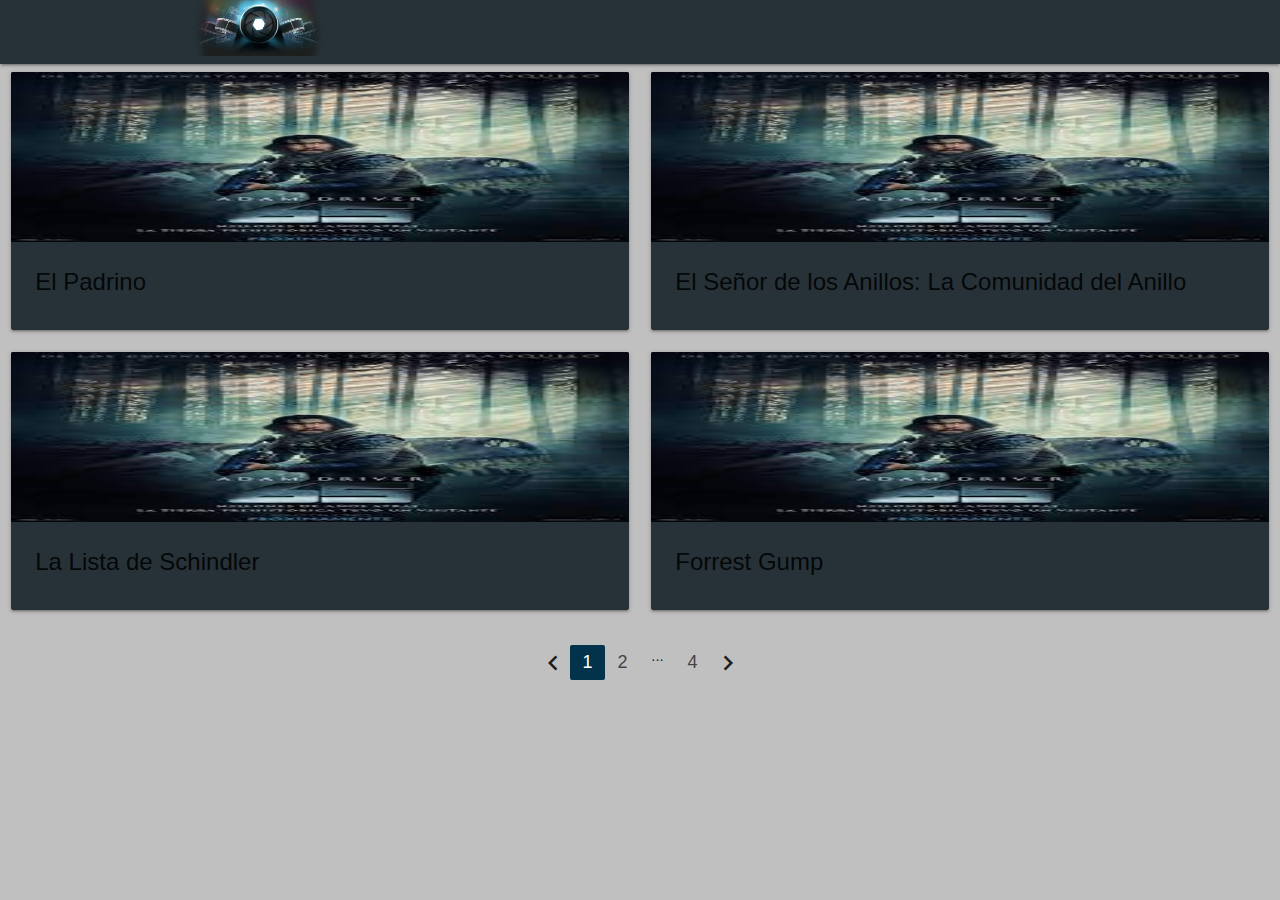
<file: vistas/peliculas.html>
<!DOCTYPE html>
<!--[if lt IE 7]>      <html class="no-js lt-ie9 lt-ie8 lt-ie7"> <![endif]-->
<!--[if IE 7]>         <html class="no-js lt-ie9 lt-ie8"> <![endif]-->
<!--[if IE 8]>         <html class="no-js lt-ie9"> <![endif]-->
<!--[if gt IE 8]>      <html class="no-js"> <!--<![endif]-->
<html>
  <head>
    <meta charset="utf-8" />
    <meta http-equiv="X-UA-Compatible" content="IE=edge" />
    <title></title>
    <meta name="description" content="" />
    <meta name="viewport" content="width=device-width, initial-scale=1" />
    <link rel="stylesheet" href="../librerias/css/materialize.min.css" />
    <link rel="stylesheet" href="../librerias/css/icon.css" />
    <link rel="stylesheet" href="../librerias/css/index.css" />
  </head>
  <body class="body-color">
    <header>
      <nav class="blue-grey darken-4">
        <div class="nav-wrapper container">
          <div class="nav-logo-wrapper">
            <a href="#" class="brand-logo"
              ><img
                src="../librerias/img/sidebar.png"
                style="width: 135px; height: 100%"
                alt="Logo"
            /></a>
          </div>
          <a href="#" data-target="mobile-demo" class="sidenav-trigger"
            ><i class="material-icons">menu</i></a
          >
          <ul class="right hide-on-large-only">
            <li>
              <a href="../index.html" class="waves-effect waves-light"
                ><i class="material-icons left">home</i>Inicio</a
              >
            </li>
          </ul>
        </div>
      </nav>
      <ul class="sidenav" id="mobile-demo">
        <li>
          <div class="user-view z-depth-2">
            <div class="background">
              <img src="../librerias/img/sidebar.png" />
            </div>

            <div class="name-wrapper">
              <a href="#name"
                ><span class="white-text name">Cinema Visión</span></a
              >
              <a href="#phone"
                ><span class="white-text phone">Teléfono: 555-1234</span></a
              >
            </div>
          </div>
        </li>

        <li style="margin-top: 15px">
          <a href="../index.html" class="waves-effect"
            ><i class="material-icons left">home</i>Inicio</a
          >
        </li>
        <li>
          <div class="divider"></div>
        </li>
        <li>
          <p class="title-ul-sidenav">Videos</p>
        </li>
        <li>
          <a href="#" class="waves-effect"
            ><i class="material-icons left">movie</i>Películas</a
          >
        </li>
        <li>
          <a href="#" class="waves-effect"
            ><i class="material-icons left">tv</i>Series</a
          >
        </li>
        <li>
          <a href="#" class="waves-effect"
            ><i class="material-icons left">book</i>Novelas</a
          >
        </li>
        <li>
          <div class="divider"></div>
        </li>
        <li>
          <p class="title-ul-sidenav">Música</p>
        </li>
        <li>
          <a href="#" class="waves-effect"
            ><i class="material-icons">library_music</i>Discografía</a
          >
        </li>
        <li>
          <a href="#" class="waves-effect"
            ><i class="material-icons">mic</i>Cantantes</a
          >
        </li>
      </ul>
    </header>

    <main>
      <div class="row" id="movies-container"></div>
      <ul class="pagination" id="paginacion"></ul>
    </main>

    <script src="../librerias/js/jquery.min3.js"></script>
    <script src="../librerias/js/materialize.min.js"></script>
    <script src="../librerias/js/materialize-pagination.js"></script>
    <script src="../librerias/js/init.js"></script>
    <script src="../librerias/js/dataPeliculas.js"></script>
    <script src="../librerias/js/peliculas.js"></script>
    <script></script>
  </body>
</html>
</file>
<file: librerias/css/icon.css>
/* fallback */
@font-face {
  font-family: "Material Icons";
  font-style: normal;
  font-weight: 400;
  src: url(flUhRq6tzZclQEJ-Vdg-IuiaDsNc.woff2) format("woff2");
}

.material-icons {
  font-family: "Material Icons";
  font-weight: normal;
  font-style: normal;
  font-size: 24px;
  line-height: 1;
  letter-spacing: normal;
  text-transform: none;
  display: inline-block;
  white-space: nowrap;
  word-wrap: normal;
  direction: ltr;
  -webkit-font-feature-settings: "liga";
  -webkit-font-smoothing: antialiased;
}
</file>
<file: librerias/css/index.css>
.body-color {
  background-color: rgba(128, 128, 128, 0.495) !important;
}

.user-view {
  width: 300px;
  height: 220px;
}

.user-view .background img {
  width: 100%;
  height: 100%;
  object-fit: cover;
}

.sidenav .user-view .name-wrapper {
  text-align: center;
  margin-top: 100px;
}

.sidenav .user-view .name {
  font-size: 24px;
  display: block;
}

.sidenav .user-view .phone {
  font-size: 15px;
  display: block;
  margin-top: 0px;
}

.title-ul-sidenav {
  padding: 0 32px;
  margin: 0;
  margin-top: 14px;
}
/******************************************/
.img-card {
  height: 170px;
}

.card .card-image .card-title {
  font-size: 15px;
  font-weight: 300;
  color: white;
  width: 100%;
  opacity: 0.7;
  margin-left: 3px;
  margin-bottom: -3px;
}

.card-title-shadow {
  -webkit-box-shadow: 0 4px 5px 0 rgba(0, 0, 0, 0.542),
    0 1px 10px 0 rgba(0, 0, 0, 0.12), 0 2px 4px -1px rgba(0, 0, 0, 0.889);
  box-shadow: 0 4px 5px 0 rgba(0, 0, 0, 0.542), 0 1px 10px 0 rgba(0, 0, 0, 0.12),
    0 2px 4px -1px rgba(0, 0, 0, 0.889);
}

.pagination li {
  height: 35px;
  width: 35px;
}

.pagination li a {
  margin-top: 2px;
}

.pagination li i {
  margin-top: 3px;
}

.pagination li.active {
  background-color: #02334b;
}
</file>
